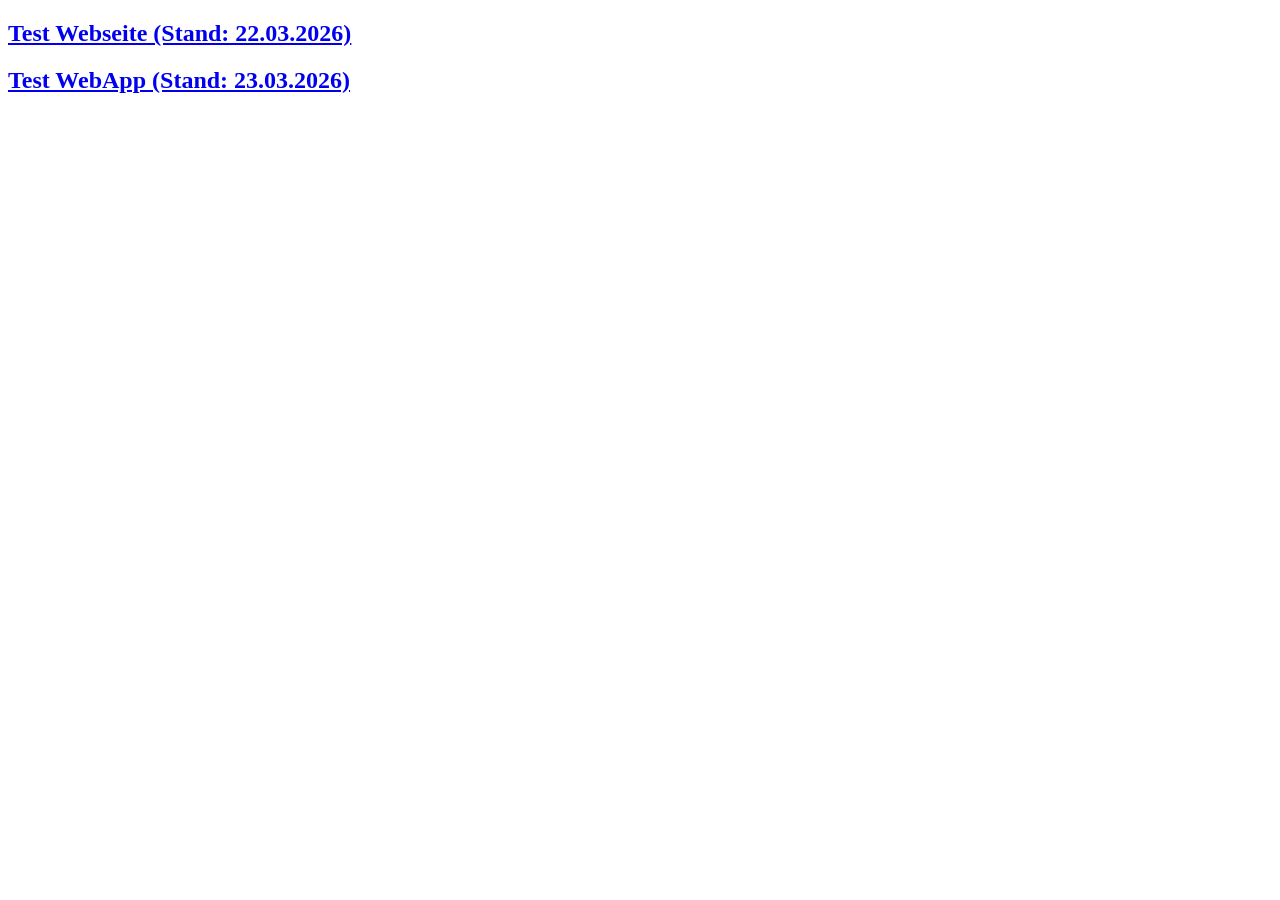
<file: index.html>
<!DOCTYPE html>
<html lang="de">
<head>
    <meta charset="UTF-8">
    <meta name="viewport" content="width=device-width, initial-scale=1.0">
    <title>Landing Page</title>
</head>
<body>
    <h2><a href="test_webseite/index.html">Test Webseite (Stand: 22.03.2026)</a></h2>
    <h2><a href="test_webapp/index.html">Test WebApp (Stand: 23.03.2026)</a></h2>
    
</body>
</html>
</file>
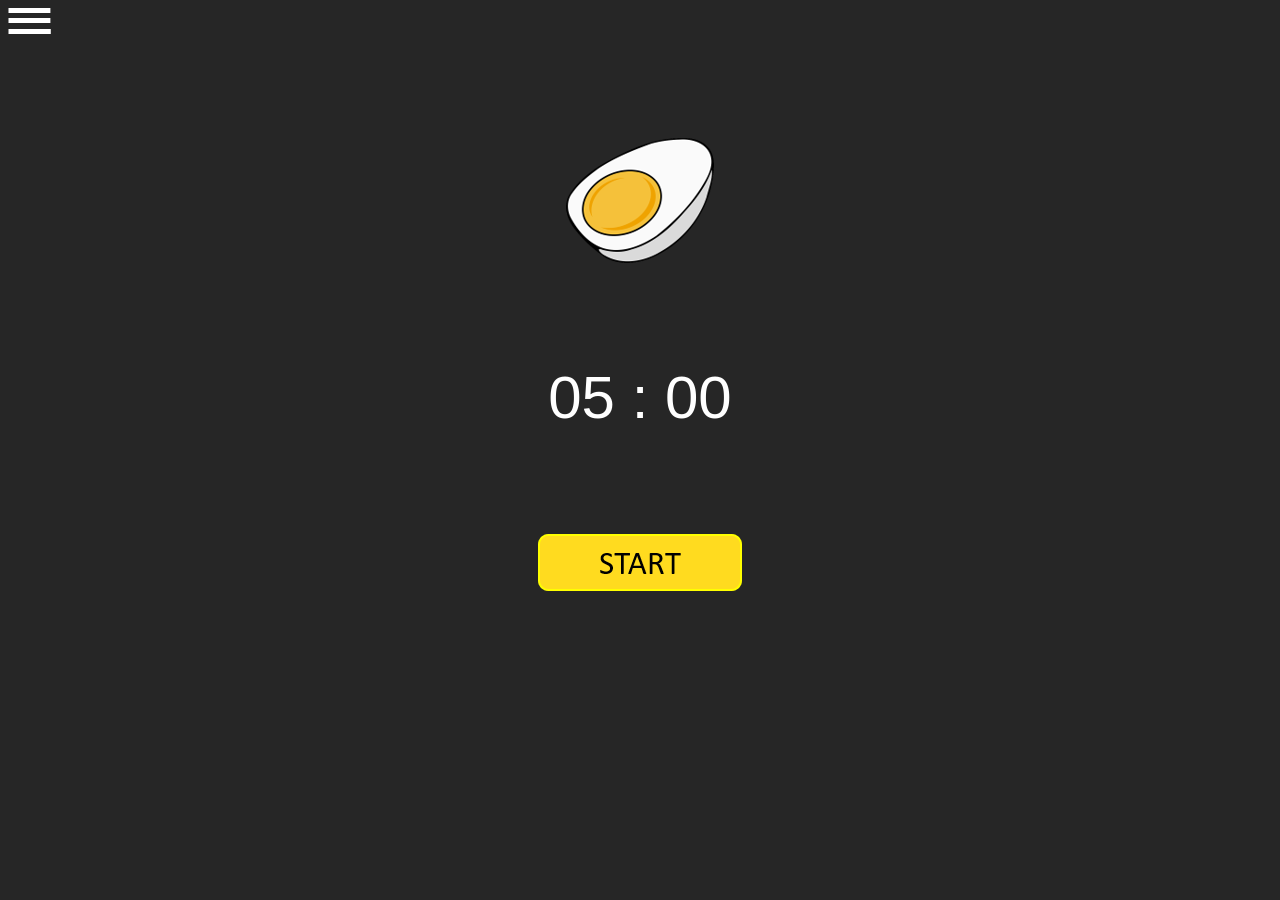
<file: test_webapp/index.html>
<!doctype html>
<html lang="de">
  <head>
    <meta charset="UTF-8" />
    <meta name="viewport" content="width=device-width, initial-scale=1.0" />
    <title>Eier-Uhr-App</title>
    <link rel="stylesheet" href="style.css" />
    <script src="script.js"></script>
    <link rel="manifest" href="manifest.json" />
    <meta name="mobile-web-app-capable" content="yes" />
    <meta name="apple-mobile-web-app-capable" content="yes" />
    <meta name="application-name" content="Eieruhr" />
    <meta name="apple-mobile-web-app-title" content="Eieruhr" />
    <meta name="theme-color" content="#262626" />
    <meta name="msapplication-navbutton-color" content="#262626" />
    <meta
      name="apple-mobile-web-app-status-bar-style"
      content="black-translucent"
    />
    <meta
      name="viewport"
      content="width=device-width, initial-scale=1, shrink-to-fit=no"
    />
  </head>
  <body class="background-dark">
    <div>
      <img src="img/menu.png" />
    </div>
    <div class="center margin-top">
      <img src="img/egg.png" />
    </div>
    <div class="center margin-top timer" id="timer">05 : 00</div>
    <div class="center margin-top">
      <img onclick="startTimer()" src="img/button.png" />
    </div>
  </body>
</html>
</file>
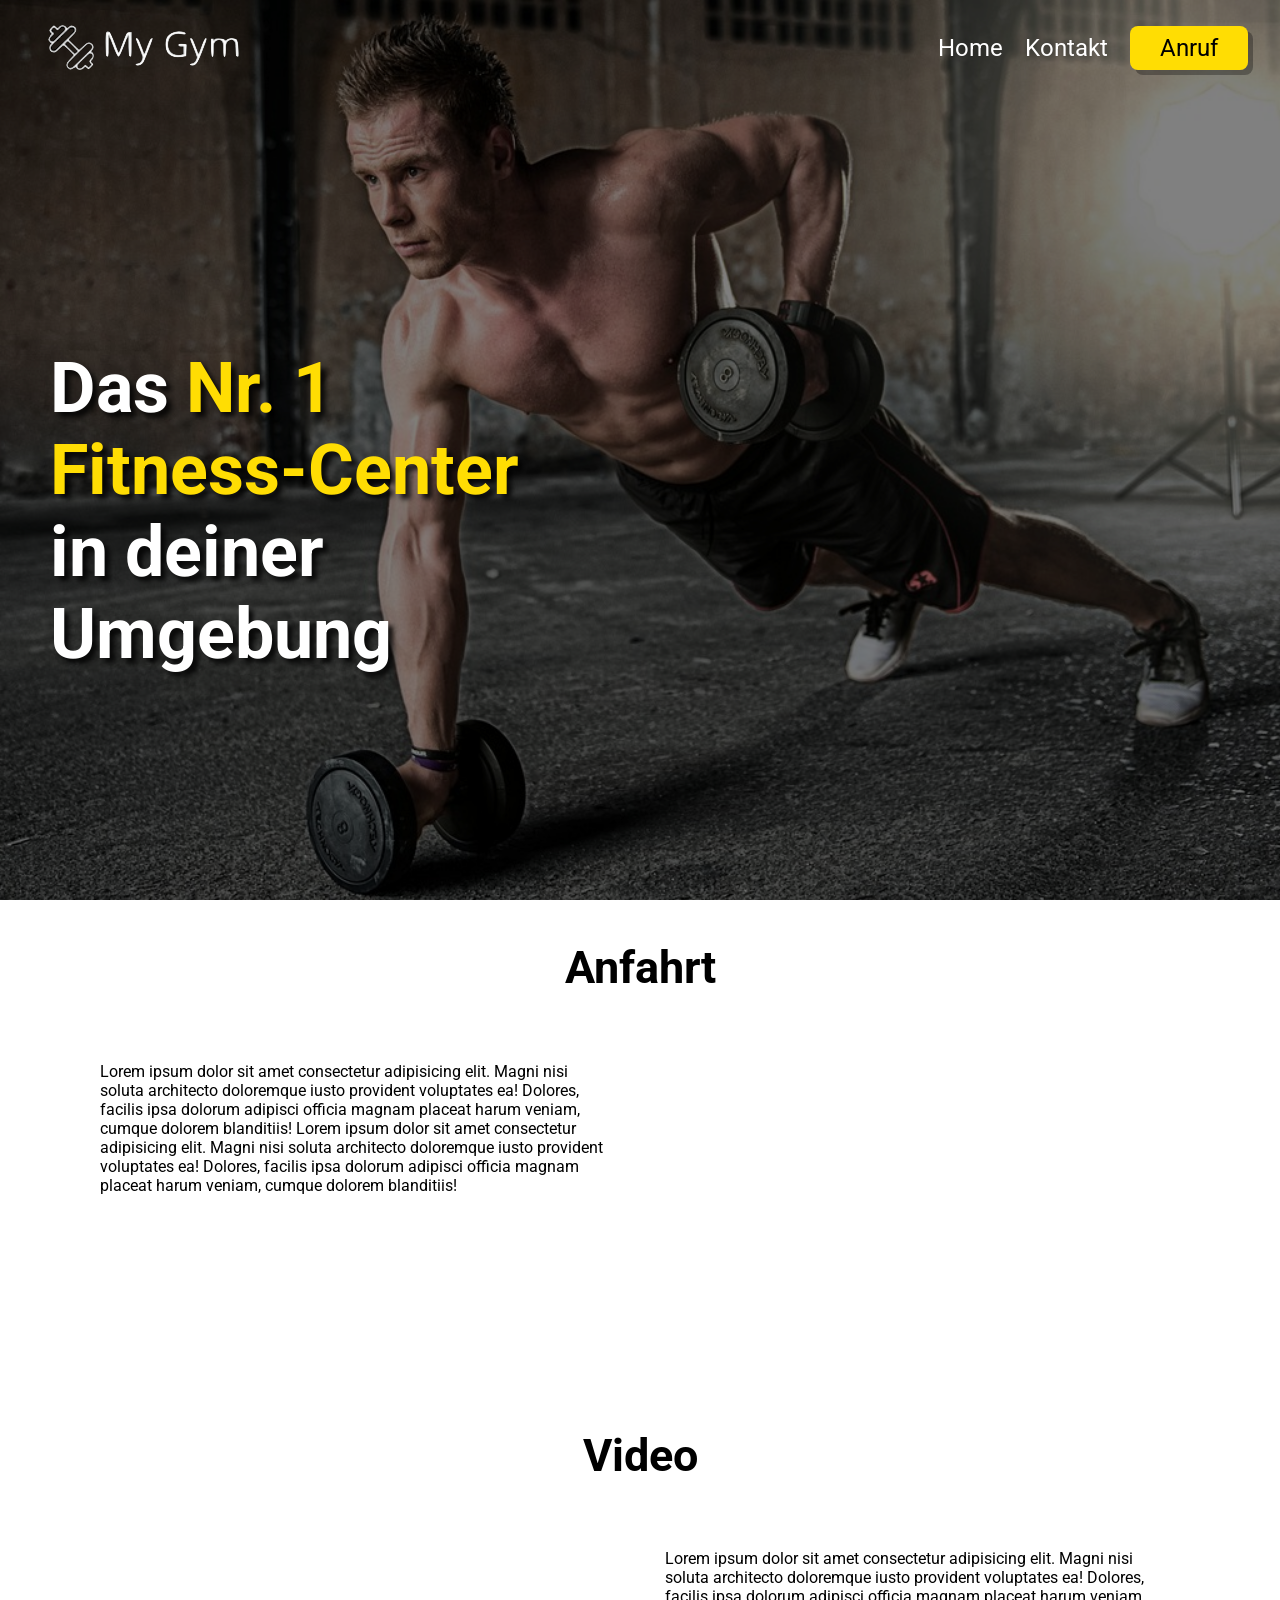
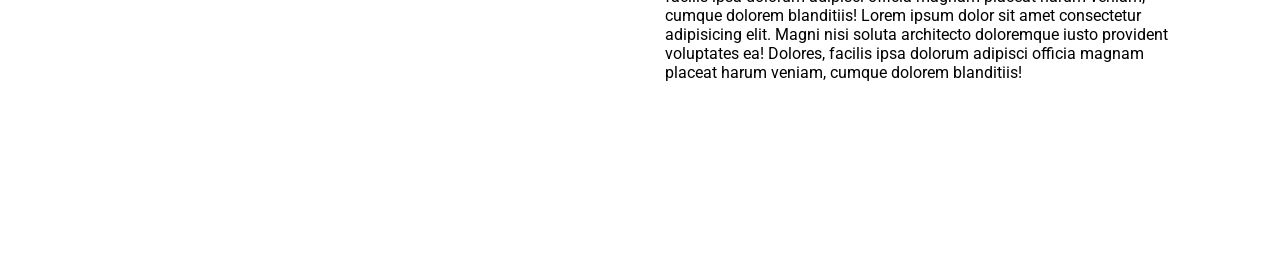
<file: test_webseite/index.html>
<!doctype html>
<html lang="de">
  <head>
    <meta charset="UTF-8" />
    <meta name="viewport" content="width=device-width, initial-scale=1.0" />
    <title>My Gym - Fitness-Center</title>
    <link rel="preconnect" href="https://fonts.googleapis.com" />
    <link rel="preconnect" href="https://fonts.gstatic.com" crossorigin />
    <link
      href="https://fonts.googleapis.com/css2?family=Roboto:ital,wght@0,100..900;1,100..900&display=swap"
      rel="stylesheet"
    />
    <link rel="stylesheet" href="style.css" />
  </head>

  <body>
    <img class="header-image" src="img/background_man.jpg" />
    <div class="container-header-menu">
      <img src="img/logo.png" />
      <div class="navigation">
        <a class="menu-link" href="">Home</a>
        <a class="menu-link" href="">Kontakt</a>
        <a class="menu-link button" href="">Anruf</a>
      </div>
    </div>

    <h1 class="headline">
      Das <span class="yellow">Nr. 1 Fitness-Center</span> in deiner Umgebung
    </h1>

    <h2>Anfahrt</h2>

    <div class="description-section">
      <div class="half-width">
        Lorem ipsum dolor sit amet consectetur adipisicing elit. Magni nisi
        soluta architecto doloremque iusto provident voluptates ea! Dolores,
        facilis ipsa dolorum adipisci officia magnam placeat harum veniam,
        cumque dolorem blanditiis!
        Lorem ipsum dolor sit amet consectetur adipisicing elit. Magni nisi
        soluta architecto doloremque iusto provident voluptates ea! Dolores,
        facilis ipsa dolorum adipisci officia magnam placeat harum veniam,
        cumque dolorem blanditiis!

      </div>
      <iframe
        class="half-width"
        src="https://www.google.com/maps/embed?pb=!1m18!1m12!1m3!1d20011.975418712762!2d14.390658474316403!3d51.17306339999999!2m3!1f0!2f0!3f0!3m2!1i1024!2i768!4f13.1!3m3!1m2!1s0x4708558108e6d5d1%3A0xa83cc011573bd22d!2sBautzen!5e0!3m2!1sde!2sde!4v1774192380785!5m2!1sde!2sde"
        style="border: 0"
        allowfullscreen=""
        loading="lazy"
        referrerpolicy="no-referrer-when-downgrade"
      ></iframe>
    </div>

    <h2>Video</h2>

    <div class="description-section">
      <div class="video-container">
        <iframe
          class="youtube"
          src="https://www.youtube.com/embed/v_z2kgJwPEU?si=zP4U9O5NjtIpVQs5&amp;start=3090"
          title="YouTube video player"
          frameborder="0"
          allow="
            accelerometer;
            autoplay;
            clipboard-write;
            encrypted-media;
            gyroscope;
            picture-in-picture;
            web-share;
          "
          referrerpolicy="strict-origin-when-cross-origin"
          allowfullscreen></iframe>
      </div>
      <div class="half-width">
        Lorem ipsum dolor sit amet consectetur adipisicing elit. Magni nisi
        soluta architecto doloremque iusto provident voluptates ea! Dolores,
        facilis ipsa dolorum adipisci officia magnam placeat harum veniam,
        cumque dolorem blanditiis!
        Lorem ipsum dolor sit amet consectetur adipisicing elit. Magni nisi
        soluta architecto doloremque iusto provident voluptates ea! Dolores,
        facilis ipsa dolorum adipisci officia magnam placeat harum veniam,
        cumque dolorem blanditiis!

      </div>
    </div>

    <!--a href="https://google.de">Link zu Google</a>-->
  </body>
</html>
</file>
<file: test_webapp/style.css>
.background-dark {
  background-color: #262626;
}

.center {
  display: flex;
  justify-content: center;
}

.margin-top {
    margin-top: 100px;
}

.timer{
    font-size: 60px;
    color: white;
    font-family: "Roboto", sans-serif;
}
</file>
<file: test_webseite/style.css>
body {
  margin: 0;
  font-family: "Roboto", sans-serif;
}

.container-header-menu {
  position: absolute;
  right: 32px;
  left: 32px;
  top: 16px;
  font-size: 24px;
  display: flex;
  align-items: center;
  justify-content: space-between;
}

.header-image {
  height: 100vh;
  width: 100%;
  object-fit: cover;
  filter: brightness(0.5);
}

.headline {
  position: absolute;
  left: 50px;
  top: 300px;
  color: white;
  font-size: 70px;
  width: 500px;
  text-shadow: 5px 5px 5px rgba(0, 0, 0, 0.8);
}

.menu-link {
  color: white;
  text-decoration: none;
  margin-left: 16px;
}

.menu-link:hover {
  text-decoration: underline;
}

.button {
  background-color: #ffdd03;
  padding: 8px 30px;
  color: black;
  border-radius: 8px;
  box-shadow: 5px 5px rgba(0, 0, 0, 0.3);
}

.description-section {
  height: 300px;
  padding: 30px 100px;
  display: flex;
  gap: 50px;
}

.half-width {
  width: 50%;
}

.quarter-width {
  width: 25%;
}

.video-container {
  width: 50%;
}

h2 {
  text-align: center;
  font-size: 45px;
}

.youtube {
  width: calc(100vw * 0.4);
  height: calc(56.25vw * 0.4);
}

/*.youtube {
  width: 560px;
  height: 315px;
}*/

@media (max-width: 750px) {
  .description-section {
    flex-direction: column;
    align-items: center;
    height: unset;
  }

  .half-width {
    width: unset;
  }

  .video-container {
    width: unset;
    display: flex;
    justify-content: center;
  }

  .navigation {
    display: none;
  }
}

.yellow {
  color: #ffdd03;
}
</file>
